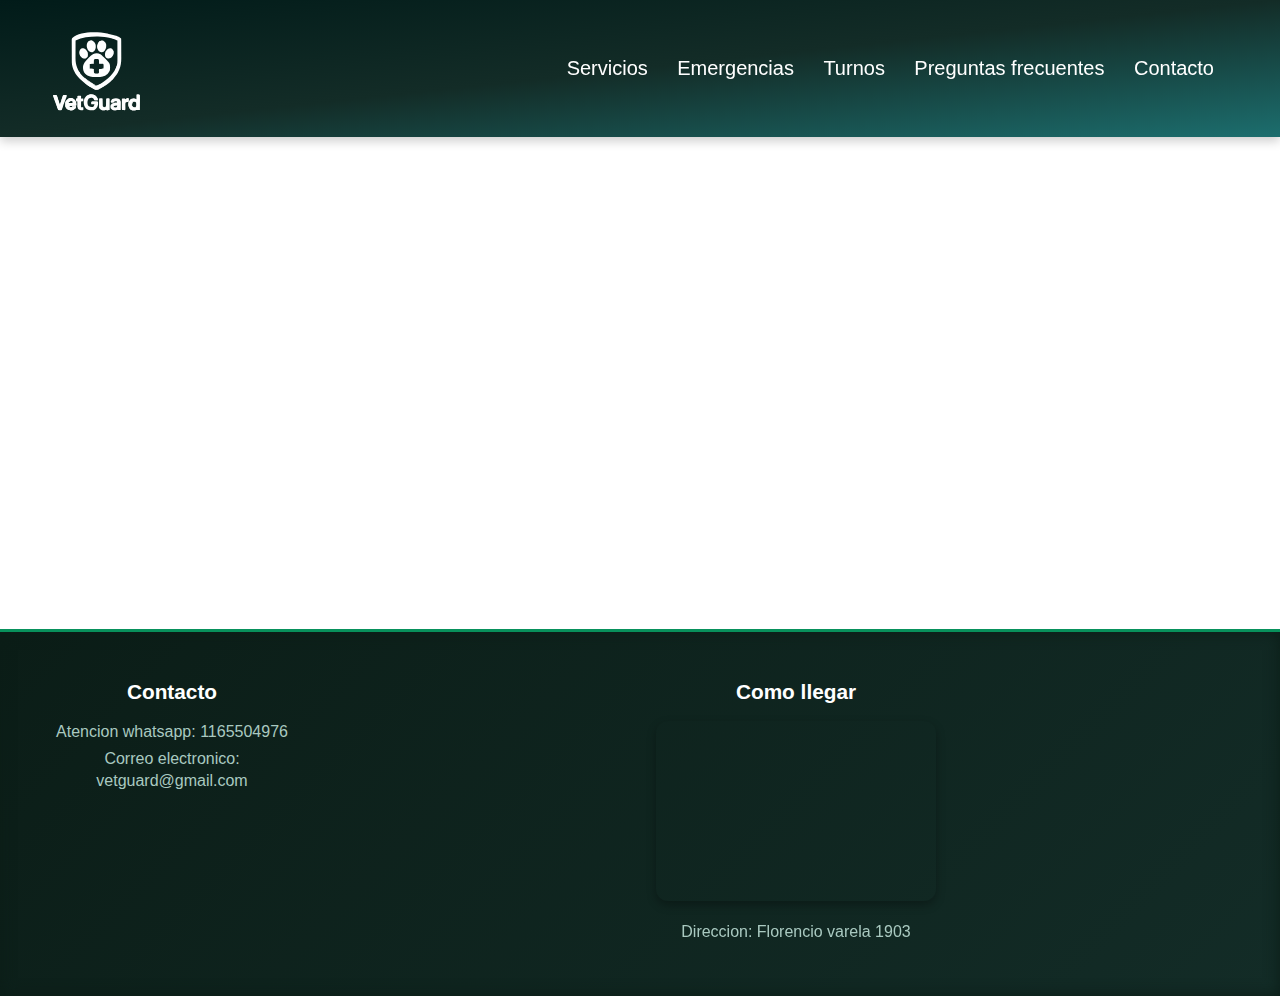
<file: index.html>
<!DOCTYPE html>
<html lang="en">
<head>
    <meta charset="UTF-8">
    <meta name="viewport" content="width=device-width, initial-scale=1.0">
    <title>VetGuard</title>
    <link rel="stylesheet" href="https://www.w3schools.com/w3css/5/w3.css">
    <link rel="stylesheet" href="./css/estilo-principal.css">
    <link rel="stylesheet" href="https://fonts.googleapis.com/css?family=Raleway">
<link rel="stylesheet" href="https://cdnjs.cloudflare.com/ajax/libs/font-awesome/4.7.0/css/font-awesome.min.css">
</head>
<body>
    <div class="contenedor">
    <header class="header">
       <div class="w3-container">
            <img src="./img/Simplification.svg" alt="logo" id="logo">
       </div>
       <div> 
        <nav class="w3-bar">
            <a href="./vistas/servicios.html" class="w3-bar-item w3-mobile">Servicios</a>
            <a href="" class="w3-bar-item w3-mobile">Emergencias</a>
            <a href="" class="w3-bar-item w3-mobile">Turnos</a>
            <a href="" class="w3-bar-item w3-mobile">Preguntas frecuentes</a>
            <a href="" class="w3-bar-item w3-mobile">Contacto</a>
        </nav>
       </div>
    </header>
    <main class="w3-flex" style="align-items: center; justify-content: left;">
        <div style="padding: 3em;">
        <h6>Cuidemos a nuestros compañeritos</h6>
        <h1>¡Urgencias 24 hs!</h1>
        <p>Elegí el horario y visítanos!</p>
        <a href="#" class="w3-btn w3-round-xxlarge w3-text-white" style="background-color: #0b1d17;">Reservar ahora</a>
        </div>
    </main>
    <!-- Servicios Section -->
<div class="w3-container" style="padding:100px 16px" id="about">
  <h3 class="w3-center">Servicios pensados con amor para cada mascota</h3>
  <p class="w3-center w3-large">Cuidamos a tus peluditos como si fueran nuestros</p>
  
  <div class="w3-row-padding w3-center" style="margin-top:64px">
    <div class="w3-quarter">
      <i class="fa fa-clock-o w3-margin-bottom w3-jumbo w3-center"></i>
      <p class="w3-large"> Atención veterinaria general y de emergencia 24/7</p>
    </div>
    <div class="w3-quarter">
      <i class="fa fa-user-md w3-margin-bottom w3-jumbo"></i>
      <p class="w3-large">Vacunación y prevención</p>
    </div>
    <div class="w3-quarter">
      <i class="fa fa-plus-square w3-margin-bottom w3-jumbo"></i>
      <p class="w3-large">Diagnóstico por imagen (RX, ecografía).</p>
    </div>
    <div class="w3-quarter">
      <i class="fa fa-flask w3-margin-bottom w3-jumbo"></i>
      <p class="w3-large">Laboratorio clínico</p>
    </div>
  </div>
</div>
    <footer class="footer w3-text-white">
        <div class="contacto">
            <h4>Contacto</h4>
            <p>Atencion whatsapp: 1165504976</p>
            <p>Correo electronico: vetguard@gmail.com</p>
        </div>
        <div class="redes">
        </div>
        <div class="ubicacion">
            <h4>Como llegar</h4>
           <iframe src="https://www.google.com/maps/embed?pb=!1m18!1m12!1m3!1d3281.364333976803!2d-58.565385488449046!3d-34.670753160929074!2m3!1f0!2f0!3f0!3m2!1i1024!2i768!4f13.1!3m3!1m2!1s0x95bcc62cc3ef7083%3A0x8867107f425fade5!2sUniversidad%20Nacional%20de%20La%20Matanza!5e0!3m2!1ses!2sar!4v1751745772411!5m2!1ses!2sar" width="90%" height="150" style="border:0;" allowfullscreen="" loading="lazy" referrerpolicy="no-referrer-when-downgrade">
           </iframe>
           <p>Direccion: Florencio varela 1903</p>
        </div>
        <div class="redes">

        </div>
    </footer>
    </div>
</body>
</html>
</file>
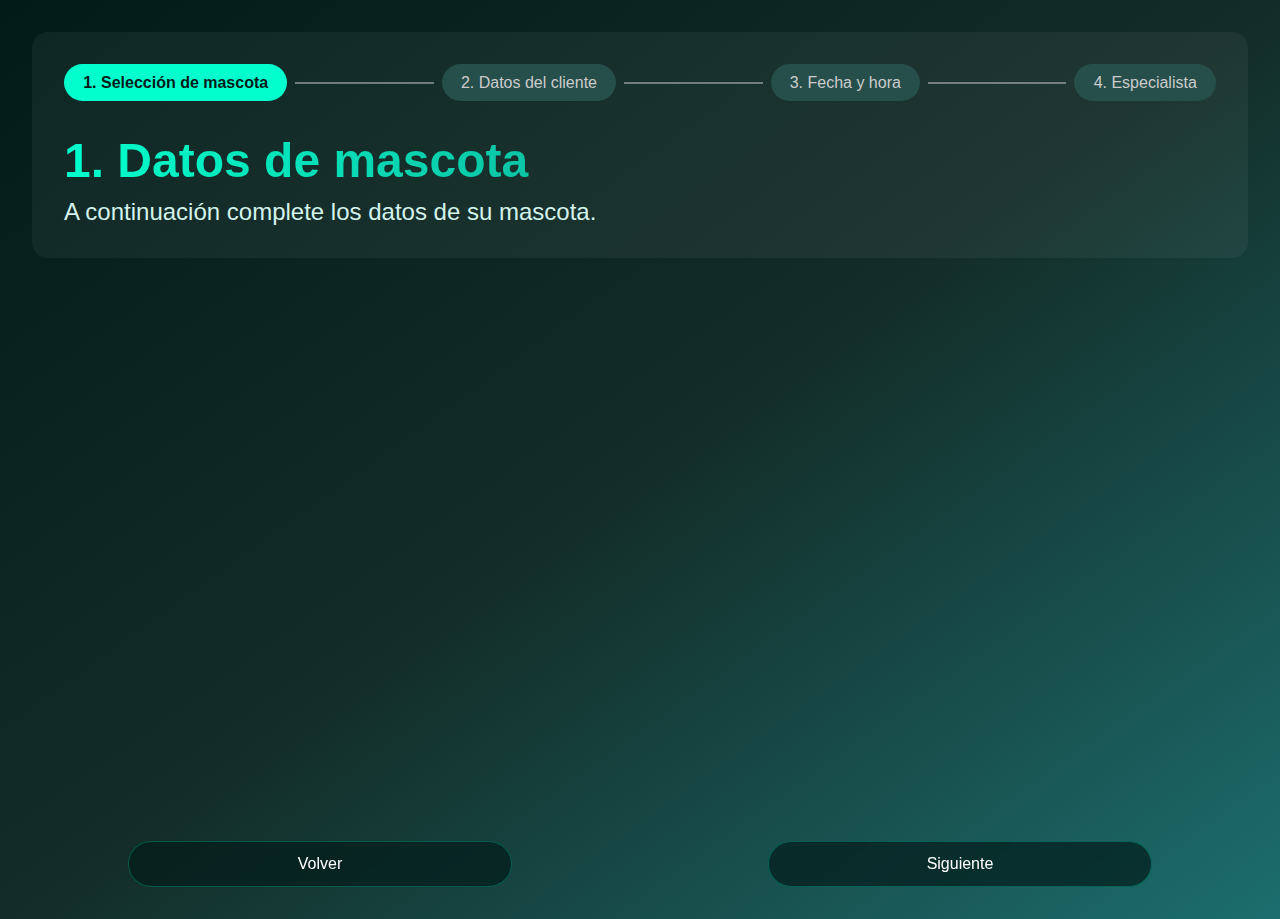
<file: vistas/formulario-paso1.html>
<!DOCTYPE html>
<html lang="en">

<head>
  <meta charset="UTF-8">
  <meta name="viewport" content="width=device-width, initial-scale=1.0">
  <link rel="stylesheet" href="../css/formulario-paso1.css">
  <link rel="stylesheet" href="https://cdnjs.cloudflare.com/ajax/libs/font-awesome/6.5.0/css/all.min.css">
  <link rel="stylesheet" href="https://www.w3schools.com/w3css/5/w3.css">
  <link rel="stylesheet" href="../css/estilo-principal.css">

  <title>Vet-Guard - Datos de mascota</title>
</head>

<body>
  <div class="contenedor">
    <div class="bloque-pasos">
      <div class="barra-pasos">
        <div class="paso-item activo">
          <span>1. Selección de mascota</span>
        </div>
        <div class="linea"></div>
        <div class="paso-item">
          <span>2. Datos del cliente</span>
        </div>
        <div class="linea"></div>
        <div class="paso-item">
          <span>3. Fecha y hora</span>
        </div>
        <div class="linea"></div>
        <div class="paso-item">
          <span>4. Especialista</span>
        </div>
      </div>

      <div class="bloque-titulo">
        <h1>1. Datos de mascota</h1>
        <p>A continuación complete los datos de su mascota.</p>
      </div>
    </div>

    <div class="w3-row-padding w3-center" id="contenedor-mascotas" style="gap:6px;">
      <div class="w3-quarter">
        <div class="w3-card w3-padding w3-hover-shadow w3-round-large opcion-mascota" style="padding: 1em !important;"
          data-mascota="perro">
          <i class="fa fa-dog w3-jumbo"></i>
          <p style="margin-top: 0.5em;">Perro</p>
          <i class="fa fa-check-circle w3-text-green w3-xxlarge icono-check" style="display:none;"></i>
        </div>
      </div>

      <div class="w3-quarter">
        <div class="w3-card w3-padding w3-hover-shadow w3-round-large opcion-mascota" style="padding: 1em !important;"
          data-mascota="gato">
          <i class="fa fa-cat w3-jumbo "></i>
          <p style="margin-top: 0.5em;">Gato</p>
          <i class="fa fa-check-circle w3-text-green w3-xxlarge icono-check" style="display:none;"></i>
        </div>
      </div>

      <div class="w3-quarter">
        <div class="w3-card w3-padding w3-hover-shadow w3-round-large opcion-mascota" style="padding: 1em !important;"
          data-mascota="ave">
          <i class="fa fa-dove w3-jumbo "></i>
          <p style="margin-top: 0.5em;">Ave</p>
          <i class="fa fa-check-circle w3-text-green w3-xxlarge icono-check" style="display:none;"></i>
        </div>
      </div>

      <div class="w3-quarter">
        <div class="w3-card w3-padding w3-hover-shadow w3-round-large opcion-mascota" style="padding: 1em !important;"
          data-mascota="roedor">
          <i class="fa-solid fa-fish w3-jumbo"></i>
          <p style="margin-top: 0.5em;">Peces</p>
          <i class="fa-solid fa-check-circle w3-text-green w3-xxlarge icono-check" style="display:none;"></i>
        </div>
      </div>
    </div>

    <div class="bloque-formulario">
      <div class="w3-row-padding">
        <div class="w3-third input-con-icono">
          <label class="w3-text-white">Nombre de la mascota:</label>
          <div class="input-wrapper">
            <i class="fa fa-paw"></i>
            <input type="text" class="w3-input w3-round-large" placeholder="Ej: Rocky" />
          </div>
        </div>

        <div class="w3-third input-con-icono">
          <label class="w3-text-white">Edad:</label>
          <div class="input-wrapper">
            <i class="fa fa-hourglass-half"></i>
            <input type="number" class="w3-input w3-round-large" placeholder="Ej: 3" />
          </div>
        </div>

        <div class="w3-third input-con-icono">
          <label class="w3-text-white">Sexo:</label>
          <div class="input-wrapper">
            <i class="fa fa-venus-mars"></i>
            <select class="w3-input w3-round-large">
              <option value="" disabled selected>Seleccione</option>
              <option value="macho">Macho</option>
              <option value="hembra">Hembra</option>
            </select>
          </div>
        </div>
      </div>


      <div class="w3-row-padding">
        <div class="w3-col s12 input-con-icono">
          <label class="w3-text-white">Motivo de consulta:</label>
          <div class="input-wrapper">
            <i class="fa fa-notes-medical"></i>
            <textarea class="w3-input w3-round-large" rows="3"
              placeholder="Ej: Vacunación, control, tos persistente..."></textarea>
          </div>
        </div>
      </div>
    </div>



    <div class="w3-flex w3-center" id="botones">
      <a href="../index.html" class="w3-btn w3-round-xxlarge w3-text-white">Volver</a>
      <a href="../vistas/formulario-paso2.html" class="w3-btn w3-round-xxlarge w3-text-white">Siguiente</a>
    </div>
  </div>
  <script>
    const opciones = document.querySelectorAll('.opcion-mascota');

    opciones.forEach(card => {
      card.addEventListener('click', () => {
        // Quitar selección anterior
        opciones.forEach(c => {
          c.classList.remove('w3-border', 'w3-border-green');
          c.querySelector('.icono-check').style.display = 'none';
        });

        // Marcar esta como seleccionada
        card.classList.add('w3-border', 'w3-border-green');
        card.querySelector('.icono-check').style.display = 'inline-block';

        const seleccion = card.getAttribute('data-mascota');
        console.log("Seleccionaste: " + seleccion);
      });
    });
  </script>

</body>

</html>
</file>
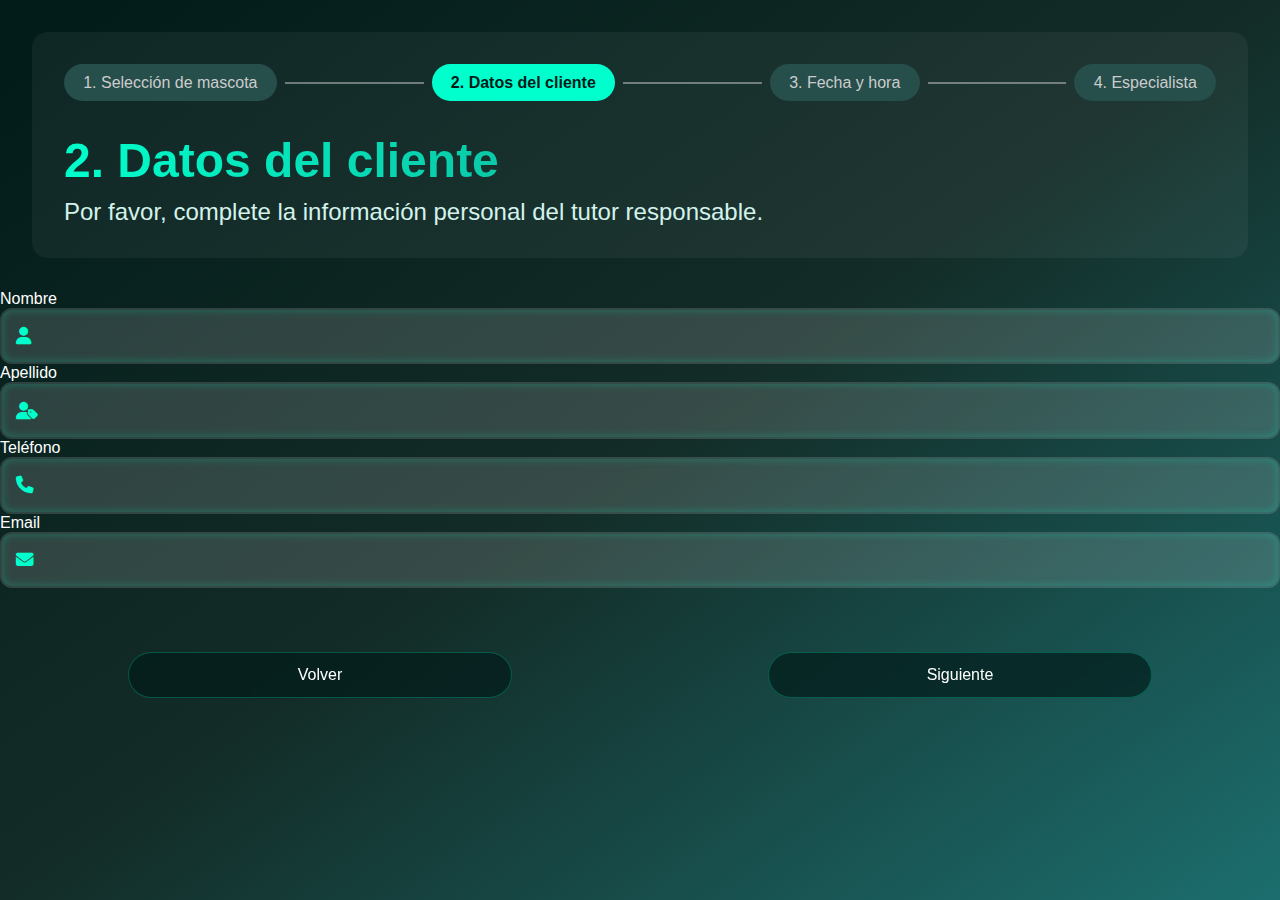
<file: vistas/formulario-paso2.html>
<!DOCTYPE html>
<html lang="en">

<head>
  <meta charset="UTF-8" />
  <meta name="viewport" content="width=device-width, initial-scale=1.0" />
  <link rel="stylesheet" href="../css/formulario-paso2.css" />
  <link rel="stylesheet" href="https://cdnjs.cloudflare.com/ajax/libs/font-awesome/6.5.0/css/all.min.css" />
  <link rel="stylesheet" href="https://www.w3schools.com/w3css/5/w3.css" />
  <link rel="stylesheet" href="../css/estilo-principal.css" />
  <title>Turno - Datos del Cliente</title>
</head>

<body>
  <div class="contenedor">
    <div class="bloque-pasos">
      <div class="barra-pasos">
        <div class="paso-item">
          <span>1. Selección de mascota</span>
        </div>
        <div class="linea"></div>
        <div class="paso-item activo">
          <span>2. Datos del cliente</span>
        </div>
        <div class="linea"></div>
        <div class="paso-item">
          <span>3. Fecha y hora</span>
        </div>
        <div class="linea"></div>
        <div class="paso-item">
          <span>4. Especialista</span>
        </div>
      </div>

      <div class="bloque-titulo">
        <h1>2. Datos del cliente</h1>
        <p>Por favor, complete la información personal del tutor responsable.</p>
      </div>
    </div>

    <form id="form-datos-cliente" class="w3-container w3-padding">
      <div class="input-row">
        <div class="input-col input-con-icono">
          <label>Nombre</label>
          <div class="input-wrapper">
            <i class="fa fa-user"></i>
            <input type="text" name="nombre" required />
          </div>
        </div>
    
        <div class="input-col input-con-icono">
          <label>Apellido</label>
          <div class="input-wrapper">
            <i class="fa fa-user-tag"></i>
            <input type="text" name="apellido" required />
          </div>
        </div>
      </div>
    
      <div class="input-row">
        <div class="input-col input-con-icono">
          <label>Teléfono</label>
          <div class="input-wrapper">
            <i class="fa fa-phone"></i>
            <input type="tel" name="telefono" required />
          </div>
        </div>
    
        <div class="input-col input-con-icono">
          <label>Email</label>
          <div class="input-wrapper">
            <i class="fa fa-envelope"></i>
            <input type="email" name="email" required />
          </div>
        </div>
      </div>
    </form>    

    <div class="w3-flex w3-center" id="botones">
      <a href="../vistas/formulario-paso1.html" class="w3-btn w3-round-xxlarge w3-text-white">Volver</a>
      <a href="../vistas/formulario-paso3.html" class="w3-btn w3-round-xxlarge w3-text-white">Siguiente</a>
    </div>
  </div>
</body>

</html>
</file>
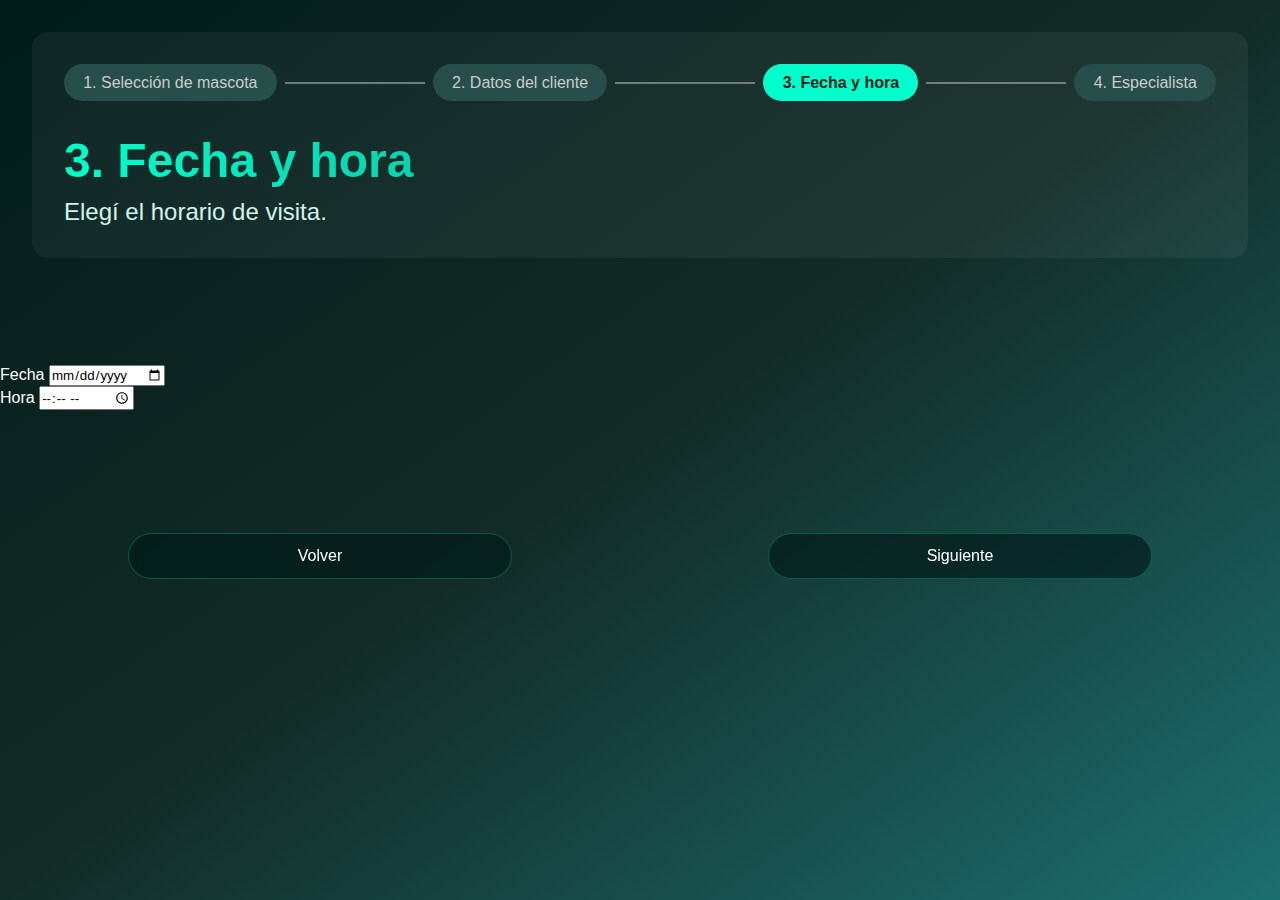
<file: vistas/formulario-paso3.html>
<!DOCTYPE html>
<html lang="en">

<head>
  <meta charset="UTF-8" />
  <meta name="viewport" content="width=device-width, initial-scale=1.0" />
  <link rel="stylesheet" href="../css/formulario-paso3.css" />
  <link rel="stylesheet" href="https://cdnjs.cloudflare.com/ajax/libs/font-awesome/6.5.0/css/all.min.css" />
  <link rel="stylesheet" href="https://www.w3schools.com/w3css/5/w3.css" />
  <link rel="stylesheet" href="../css/estilo-principal.css" />
  <title>Turno - Fecha y Hora</title>
</head>

<body>
  <div class="contenedor">
    <div class="bloque-pasos">
      <div class="barra-pasos">
        <div class="paso-item">
          <span>1. Selección de mascota</span>
        </div>
        <div class="linea"></div>
        <div class="paso-item">
          <span>2. Datos del cliente</span>
        </div>
        <div class="linea"></div>
        <div class="paso-item activo">
          <span>3. Fecha y hora</span>
        </div>
        <div class="linea"></div>
        <div class="paso-item">
          <span>4. Especialista</span>
        </div>
      </div>

      <div class="bloque-titulo">
        <h1>3. Fecha y hora</h1>
        <p>Elegí el horario de visita.</p>
      </div>
    </div>

    <form class="w3-container w3-padding" id="form-fecha-hora">
      <div class="fecha-hora-container" style="margin-top: 1em;">
        <div style="flex:1;">
          <label class="w3-text-white">Fecha</label>
          <input class="w3-input w3-round-large" type="date" name="fecha" required />
        </div>
        <div style="flex:1;">
          <label class="w3-text-white">Hora</label>
          <input class="w3-input w3-round-large" type="time" name="hora" step="1800" required />
        </div>
      </div>
    </form>


    <div class="w3-flex w3-center" id="botones">
      <a href="formulario-paso2.html" class="w3-btn w3-round-xxlarge w3-text-white">Volver</a>
      <a href="formulario-paso4.html" class="w3-btn w3-round-xxlarge w3-text-white">Siguiente</a>
    </div>
  </div>
</body>

</html>
</file>
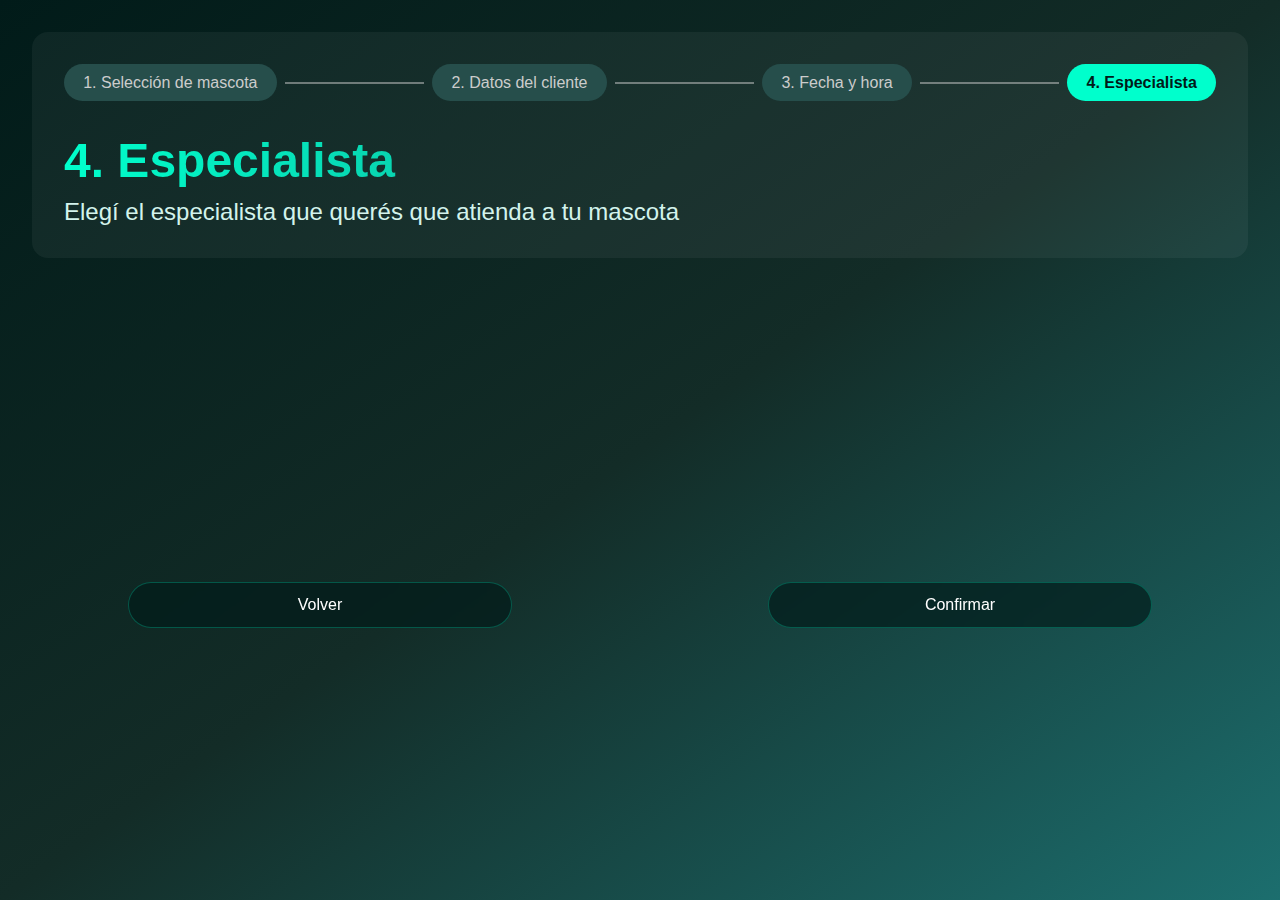
<file: vistas/formulario-paso4.html>
<!DOCTYPE html>
<html lang="en">

<head>
  <meta charset="UTF-8" />
  <meta name="viewport" content="width=device-width, initial-scale=1.0" />
  <link rel="stylesheet" href="../css/formulario-paso4.css" />
  <link rel="stylesheet" href="https://cdnjs.cloudflare.com/ajax/libs/font-awesome/6.5.0/css/all.min.css" />
  <link rel="stylesheet" href="https://www.w3schools.com/w3css/5/w3.css" />
  <link rel="stylesheet" href="../css/estilo-principal.css" />
  <title>Turno - Especialista</title>
</head>

<body>
  <div class="contenedor">
    <div class="bloque-pasos">
      <div class="barra-pasos">
        <div class="paso-item">
          <span>1. Selección de mascota</span>
        </div>
        <div class="linea"></div>
        <div class="paso-item">
          <span>2. Datos del cliente</span>
        </div>
        <div class="linea"></div>
        <div class="paso-item">
          <span>3. Fecha y hora</span>
        </div>
        <div class="linea"></div>
        <div class="paso-item activo">
          <span>4. Especialista</span>
        </div>
      </div>

      <div class="bloque-titulo">
        <h1>4. Especialista</h1>
        <p>Elegí el especialista que querés que atienda a tu mascota</p>
      </div>
    </div>

    <div class="w3-row-padding w3-center" style="gap: 6px;" id="contenedor-especialistas">
      <div class="w3-third">
        <div class="w3-card w3-padding w3-hover-shadow w3-round-large opcion-especialista"
          data-especialista="dr_fernandez">
          <i class="fa-solid fa-user-doctor w3-jumbo"></i>
          <p>Dr. Fernández</p>
          <i class="fa fa-check-circle w3-text-green w3-xxlarge icono-check" style="display: none;"></i>
        </div>
      </div>

      <div class="w3-third">
        <div class="w3-card w3-padding w3-hover-shadow w3-round-large opcion-especialista"
          data-especialista="dra_gomez">
          <i class="fa-solid fa-user-doctor w3-jumbo"></i>
          <p>Dra. Gómez</p>
          <i class="fa fa-check-circle w3-text-green w3-xxlarge icono-check" style="display: none;"></i>
        </div>
      </div>

      <div class="w3-third">
        <div class="w3-card w3-padding w3-hover-shadow w3-round-large opcion-especialista" data-especialista="dr_perez">
          <i class="fa-solid fa-user-doctor w3-jumbo"></i>
          <p>Dr. Pérez</p>
          <i class="fa fa-check-circle w3-text-green w3-xxlarge icono-check" style="display: none;"></i>
        </div>
      </div>
    </div>

    <div class="w3-flex w3-center" id="botones">
      <a href="formulario-paso3.html" class="w3-btn w3-round-xxlarge w3-text-white">Volver</a>
      <a href="../vistas/confirmacion-turno.html" class="w3-btn w3-round-xxlarge w3-text-white">Confirmar</a>
    </div>
  </div>

  <script>
    const especialistas = document.querySelectorAll('.opcion-especialista');

    especialistas.forEach(card => {
      card.addEventListener('click', () => {
        especialistas.forEach(c => {
          c.classList.remove('w3-border', 'w3-border-green');
          c.querySelector('.icono-check').style.display = 'none';
        });

        card.classList.add('w3-border', 'w3-border-green');
        card.querySelector('.icono-check').style.display = 'inline-block';

        const seleccion = card.getAttribute('data-especialista');
        console.log("Seleccionaste especialista: " + seleccion);
      });
    });
  </script>
</body>

</html>
</file>
<file: css/estilo-principal.css>
* {
    margin: 0;
    padding: 0;
    box-sizing: border-box;
    font-family: "TikTok Sans", sans-serif;
}

html {
    font-size: 100%;
}

img {
    display: block;
    max-width: 100%;
}

.contenedor {
    display: flex;
    flex-direction: column;
    color: #ffffff;
}

.w3-servicios {
    text-align: left !important;
}

.w3-container2 {
    background: linear-gradient(to bottom right, #011b19, #132c27, #1c6e6e);
}

.w3-bar {
    margin: 0 10px;
    padding: 0.5em 1em;
}

nav a {
    text-decoration: none;
    color: #ffffff;
}

nav a:hover {
    color: #ffffff;
    background-color: #215B4A;
    border-radius: 50px;
    text-shadow: 0 0 5px #3cfcb1;
    transition: all 0.3s ease-in-out;
    transform: scale(1.07);
}

.header {
    display: flex;
    justify-content: space-between;
    align-items: center;
    padding: 1em 2.5em;
    box-shadow: 0 4px 10px rgba(0, 0, 0, 0.2);
    background: linear-gradient(to bottom right, #011b19, #132c27, #1c6e6e);
    position: fixed;
    width: 100%;
    z-index: 1;
    top: 0;
}

#logo {
    width: 7em;
    height: auto;
}

.w3-bar a {
    margin-left: 1.25em;
    font-size: 1.25em;
}

.main-hero {
    background: url("../img/FONDO_VETGUARD.svg");
    display: flex;
    align-items: center;
    padding: 5em 4em;
    background-size: cover;
    background-position: 10em -11em;
    min-height: 85vh;
    color: white;
    margin-top: 8.5em;
}

.main-left {
    display: flex;
    flex-direction: column;
    align-items: flex-start;
    margin-left: 5em;
}

.main-left h1 {

    font-size: clamp(2rem, 8vw, 4.5rem);
    font-weight: 800;
    text-shadow: 1px 1px 8px #0b1d17;

}

.main-left p {
    font-size: 1.5rem;
    margin-bottom: 1em;
    color: #e0f7f1;
}

.main-left a {
    background-color: #0b1d17;
    padding: 1em 2.5em;
    font-size: 1.2rem;
    font-weight: 600;
    text-decoration: none;
    border-radius: 2em;
    box-shadow: 0 4px 10px #0b1d1799;
    transition: all 0.3s ease-in-out;
    margin-left: 5em;
}

.main-left a:hover {
    background-color: #215B4A;
    transform: scale(1.05);
}

.quienes-somos,
.equipo,
.testimonios,
.contenedor-tarjetas-emergencia {
    background-color: #f5f5f5;
}

.testimonio-comentario,
.tarjeta-emergencia {
    background-color: #ffffff;
    box-shadow: -10px -10px 25px rgb(255 255 255 / 70%), 10px 10px 25px rgb(136 160 183 / 40%);
}

.testimonio-comentario {
    border-radius: 16px;
}

footer {
    display: flex;
    padding: 1em;
    justify-content: space-around;
    background-color: #0b1d17;
}

.intro {
    padding: 2em;
    text-align: center;
    color: #000000;
}

.intro h1 {
    font-size: 2.5rem;
    margin-bottom: 0.5em;
}

.intro p {
    font-size: 1.25rem;
    margin: 0.5em 0;
}

.preguntas-frecuentes {
    margin-top: 8.5em;
    background: #f5f5f5
}

.preguntas-frecuentes h3 {
    padding: 0 1em;
    color: #000000;
}

.pregunta {
    margin: 20px;
    padding: 10px;
    background: #132c27;
    gap: 10px;
}

.titulo-pregunta {
    font-size: 1.5rem;
}

.respuesta-pregunta p,
.respuesta-pregunta ul {
    font-size: 1rem;
}

.respuesta-pregunta p {
    margin: 0.5em 0;
}

.respuesta-pregunta li {
    margin: 0 1.25em;
}

.nota {
    color: #808080;
}

.pregunta {
    cursor: pointer;
}

.imagen-con-sombra {
    border-bottom: 5em;
    display: block;
    margin: auto;
    border-radius: 1.5em;
}

#mySidebar {
    background-color: #011b19;
    color: #ffffff;
}

.redes a {
    color: #ffffff;
    text-decoration: none;
}

.redes a:hover {
    color: #3cfcb1;
}

.iconos-redes {
    display: flex;
    gap: 10px;
}

#food {
    display: flex;
    align-items: center;
    justify-content: center;
    gap: 1.5em;
}

.card-servicio {
    background-color: #fff;
    border-radius: 12px;
    box-shadow: 0 4px 10px rgba(0, 0, 0, 0.1);
    padding: 1.5em;
    margin: 1em 0;
    display: flex;
    flex-direction: column;
    justify-content: space-between;
    height: 100%;

}

.card-servicio:hover {
    box-shadow: 0 6px 16px rgba(0, 0, 0, 0.15);
}

.card-servicio img {
    border-radius: 10px;
    max-width: 100%;
    height: auto;
    margin-bottom: 1em;
}

.card-servicio h4 {
    color: #000000;
    margin-top: 0.5em;
    margin-bottom: 0.5em;
    font-weight: 700;
    text-align: center;
}

.card-servicio p {
    color: #333333;
    font-size: 0.95em;
    text-align: left;
    line-height: 1.5em;
}

#testimonios{
    background: linear-gradient(to bottom right, #011b19, #132c27, #1c6e6e);
}

#testimonios h2, #testimonios h3{
    color: white;
}

#testimonios .w3-card {
  border-radius: 12px;
}

footer.footer {
  background: linear-gradient(135deg, #0b1d17, #132c27);
  padding: 3em 2em;
  display: flex;
  justify-content: space-around;
  flex-wrap: wrap;
  gap: 2em;
  color: #d3dcdc;
  font-size: 1rem;
  box-shadow: inset 0 0 15px #0b1d17;
  border-top: 3px solid #08915c;
}

footer.footer > div {
  flex: 1 1 250px;
  min-width: 250px;
}

footer.footer h4 {
  font-size: 1.3rem;
  margin-bottom: 0.8em;
  font-weight: 700;
  color: #ffffff;
}

.contacto{
    text-align: center;
}

.como-llegar{
    text-align: center;
}

.redes{
    text-align: center;
}

.ubicacion{
    text-align: center;
}

footer.footer p {
  margin-bottom: 0.3em;
  line-height: 1.4;
  color: #a9c9c0;
}

footer.footer .redes a {
  font-size: 1.8rem;
  margin-right: 0.5em;
  transition: color 0.3s ease;
}

footer.footer .redes a:hover {
  color: #6fffe9;
  transform: scale(1.2);
}

footer.footer .ubicacion iframe {
  border-radius: 12px;
  box-shadow: 0 4px 10px rgba(0,0,0,0.3);
  width: 100% !important;
  height: 180px !important;
  margin-bottom: 1em;
}

/* RESPONSIVE */
@media screen and (max-width:750px) {
    html {
        font-size: 80%;
        /* Reduce tamaño base */
    }

    .main-hero{
            background: url("../img/Fondo3.png");
    }

    #logo {
        width: 7em;
    }

    #barra {
        display: none;
    }

    h1,
    h2,
    h3,
    h4,
    h5 {
        font-size: 2em;
    }

    .main-left {
        margin-left: 0;
    }

    .main-left a {
        margin-left: 0;
    }

    .main-left h1 {
        font-size: 2.5rem;
    }


    .main-hero {
        background-position: center;
    }

    #contenedor-servicios img {
        width: 60%;
    }

    .footer {
    padding-top: 1em;
    padding-bottom: 1em;
    margin-top: 1em; 
    margin-bottom: 1em;
    gap: 10px; 
  }

    #food {
        flex-direction: column;
    }

    .w3-quarter {
        margin-bottom: 50px;
    }

    @media (min-width: 768px) {
        .w3-quarter {
            margin: unset;
        }
    }

    .iconos-redes {
        display: flex;
        gap: 25px;
        align-items: center;
        justify-content: center;
    }

    .w3-xlarge.w3-margin-top.iconos-redes {
        display: flex;
        gap: 25px;
    }
}

@media screen and (max-width: 992px) and (min-width:750px) {
    .main-hero {
        padding: 3em 5em;
        background-position: center center;
        background-repeat: no-repeat;
    }

    body {
        font-size: 85%;
    }

    #logo {
        width: 7em;
    }

    h1,
    h2,
    h3,
    h4,
    h5 {
        font-size: 1.6rem;

    }

    #contenedor-servicios .w3-quarter {
        width: 50% !important;
        /* dos por fila */
        float: left;
        box-sizing: border-box;
        padding: 1em;
    }

    #contenedor-servicios img {
        width: 70%;

    }

    .w3-row-padding {
        display: flex;
        flex-wrap: nowrap;
        align-items: stretch;
    }

    #food {
        gap: 0;
    }

    #barra {
        display: none;
    }
}

@media screen and (max-width: 1200px) and (min-width:992px) {
    .main-hero {
        padding: 4em 5em;
        margin-top: 6em;
        background-position: center center;
    }

    .w3-row-padding {
        display: flex;
        flex-wrap: wrap;
        gap: 2em;
    }

    #contenedor-servicios .w3-quarter {
        margin-bottom: 2em;
        padding: 0 1em;
        /* separación horizontal entre columnas */
        box-sizing: border-box;
    }

    #contenedor-servicios img {
        width: 60%;
    }

    #food {
        gap: 0;
    }
}

.subtitulo-servicios {
    font-size: 22px;
    margin: 50px 0 0 50px;
}

.main {
    position: relative;
    padding: 50px 0;
    margin: 80px 0 0 0;
    background-color: #f5f5f5;
}

.main__container {
    max-width: 1200px;
    width: 90%;
    margin: 0 auto;
}

.main__img {
    width: 100%;
    height: auto;
    max-width: 100%;
    border-radius: 10px;
    display: block;
    margin: 0 auto;
}

.main__title {
    text-align: center;
    font-size: 2.5rem;
    padding: 0.7em;
}

.main__grid {
    display: grid;
    gap: 25px;
    grid-template-columns: repeat(auto-fit, minmax(280px, 1fr));
    justify-content: center;
}

.main__card {
    max-width: 400px;
    margin: 0 auto;
    padding: 25px;
    background-color: #ffffff;
    border-radius: 16px;
    box-shadow: -10px -10px 25px rgb(255 255 255 / 70%), 10px 10px 25px rgb(136 160 183 / 40%);
}

.main__card--title {
    text-align: center;
}

.imagen-doctor {
    margin: 0 auto;
}

.emergencia-banner {
    background-color: #132c27;
    color: #ffffff;
}

.emergencia-icon {
    font-size: 64px;
}

.emergencia-banner {
    margin-top: 6.5em;
}

.emergencia-pasos {
    background-color: #f5f5f5 !important;
}
</file>
<file: css/formulario-paso1.css>
* {
  font-family: "TikTok Sans", sans-serif;
}

body,
html {
  margin: 0;
  padding: 0;
  box-sizing: border-box;
  overflow-x: hidden;
  background: linear-gradient(to bottom right, #011b19, #132c27, #1c6e6e);
}

html {
  box-sizing: border-box;
}

*,
*::before,
*::after {
  box-sizing: inherit;
}

.contenedor {
  display: flex;
  width: 100%;
  min-height: 100vh;
  flex-direction: column;
  color: white;
  gap: 2.5em;
  padding-bottom: 2em;
}

.bloque-pasos {
  display: flex;
  flex-direction: column;
  gap: 1em;
  padding: 2em;
  background-color: rgba(255, 255, 255, 0.05);
  border-radius: 1em;
  margin-top: 2em;
  margin-right: 2em;
  margin-left: 2em;
  margin-bottom: 1em;
}

.barra-pasos {
  display: flex;
  align-items: center;
  justify-content: space-between;
  gap: 0.5em;
  margin-bottom: 1em;
  flex-wrap: nowrap;
}

.paso-item {
  background-color: #264e4b;
  color: #ccc;
  padding: 0.6em 1.2em;
  border-radius: 2em;
  font-size: 1rem;
  white-space: nowrap;
  flex-shrink: 0;
  text-align: center;
}

.paso-item.activo {
  background-color: #00ffcc;
  color: #011b19;
  font-weight: bold;
}

.linea {
  height: 2px;
  background-color: #ccc;
  flex-grow: 1;
  opacity: 0.5;
}

.bloque-titulo h1 {
  font-size: 3rem;
  margin-bottom: 0.2em;
  font-weight: 600;
  background: linear-gradient(to right, #00ffcc, #1c6e6e);
  -webkit-background-clip: text;
  -webkit-text-fill-color: transparent;
}

.bloque-titulo p {
  font-size: 1.5rem;
  color: #d3f3ec;
}

#contenedor-mascotas {
  display: flex;
  flex-wrap: nowrap;
  margin-left: 0.6em;
  margin-right: 1em;
  gap: 6px;
}

.w3-card {
  background-color: #1c6e6e;
  cursor: pointer;
  border-radius: 1.5em;
  margin: 0;
  box-shadow: 0 5px 15px rgba(0, 0, 0, 0.2);
}

.opcion-mascota {
  position: relative;
  transition: transform 0.4s ease, box-shadow 0.4s ease;
  opacity: 0;
  transform: translateY(20px);
  animation: fadeInUp 0.5s ease forwards;
}


.opcion-mascota:hover {
  transform: scale(1.03);
  box-shadow: 0 0 20px #00ffcc50;
}

.opcion-mascota:hover i.fa,
.opcion-mascota:hover i.fa-solid {
  transform: scale(1.2);
}

.opcion-mascota.w3-border {
  box-shadow: 0 0 15px #00ffcc;
}

.icono-check {
  position: absolute;
  top: 10px;
  right: 10px;
  color: #00ffcc;
  font-size: 1.5em;
  opacity: 0;
  transform: scale(0.8);
  transition: opacity 0.3s ease, transform 0.3s ease;
}

.w3-border .icono-check {
  opacity: 1;
  transform: scale(1);
}

#botones {
  display: flex;
  align-items: center;
  justify-content: space-around;
  flex-wrap: wrap;
  padding-top: 1em;
}

#botones a {
  width: 30%;
  background: rgba(1, 27, 25, 0.7);
  backdrop-filter: blur(5px);
  border: 1px solid #00ffcc40;
  transition: 0.3s;
  text-align: center;
  padding: 0.8em 1.5em;
  border-radius: 2em;
  color: white;
  text-decoration: none;
}

#botones a:hover {
  background: #00ffcc;
  color: #011b19 !important;
  box-shadow: 0 0 10px #00ffcc80;
}

.bloque-formulario {
  margin-top: 0;
  margin-left: 2em;
  margin-right: 2em;
  display: flex;
  flex-direction: column;
  gap: 1.5em;
  background-color: rgba(255, 255, 255, 0.03);
  padding: 1.5em;
  border-radius: 1em;
  opacity: 0;
  transform: translateY(20px);
  animation: fadeInUp 0.6s ease forwards;
}

input[type="text"],
input[type="number"],
select,
textarea {
  width: 100%;
  padding: 0.7em;
  border: 1px solid #00ffcc60;
  border-radius: 0.8em;
  background-color: rgba(255, 255, 255, 0.12) !important;
  color: #ffffff;
  font-size: 1em;
  outline: none;
  transition: border-color 0.3s ease, background-color 0.3s ease;
}

input[type="number"]::-webkit-outer-spin-button,
input[type="number"]::-webkit-inner-spin-button {
  -webkit-appearance: none;
  margin: 0;
}

input:focus,
select:focus,
textarea:focus {
  border-color: #00ffcc;
  background-color: rgba(255, 255, 255, 0.18) !important;
}

label {
  display: block;
  margin-bottom: 0.3em;
  font-weight: 500;
  color: #d3f3ec;
}

::placeholder {
  color: #cccccc;
  opacity: 1;
  font-style: italic;
}

.input-con-icono .input-wrapper {
  position: relative;
  display: flex;
  align-items: center;
}

.input-con-icono .input-wrapper i {
  position: absolute;
  left: 10px;
  color: #00ffcc;
  font-size: 1.2em;
}

.input-con-icono input,
.input-con-icono select,
.input-con-icono textarea {
  height: 3em;
  padding-left: 2.5em !important;
  background-color: rgba(255, 255, 255, 0.05);
  border: 1px solid #00ffcc60;
  color: #fff;
  width: 100%;
  font-size: 1em;
}

.input-con-icono input:focus,
.input-con-icono select:focus,
.input-con-icono textarea:focus {
  border-color: #00ffcc;
  background-color: rgba(255, 255, 255, 0.08);
}

select,
select option {
  background-color: rgb(8, 57, 64);
  color: #fff;
}

/* ANIMACIÓN NECESARIA */
@keyframes fadeInUp {
  0% {
    opacity: 0;
    transform: translateY(20px);
  }

  100% {
    opacity: 1;
    transform: translateY(0);
  }
}

/* === MEDIA QUERIES RESPONSIVAS === */

/* DESKTOP: 4 pasos en fila, tarjetas en fila */
@media (min-width: 992px) {
  .barra-pasos {
    flex-wrap: nowrap;
    justify-content: space-between;
  }

  .linea {
    display: block;
  }

  .paso-item {
    width: auto;
    flex: none;
  }

  #contenedor-mascotas {
    flex-wrap: nowrap;
  }

  #contenedor-mascotas>div {
    width: 24%;
  }
}

/* TABLET: 2 pasos por fila, tarjetas en 2 columnas */
@media (max-width: 991px) and (min-width: 600px) {
  .barra-pasos {
    flex-wrap: wrap;
    justify-content: center;
    gap: 1em;
  }

  .linea {
    display: none;
  }

  .paso-item {
    flex: 1 1 45%;
    text-align: center;
  }

  #contenedor-mascotas {
    flex-wrap: wrap;
    justify-content: center;
  }

  #contenedor-mascotas>div {
    width: 45%;
    margin-bottom: 1em;
  }
}

/* MOBILE: 1 paso por fila, tarjetas apiladas */
@media (max-width: 599px) {
  .barra-pasos {
    flex-direction: column;
    align-items: center;
  }

  .linea {
    display: none;
  }

  .paso-item {
    width: 100%;
    text-align: center;
  }

  #contenedor-mascotas {
    flex-wrap: wrap;
    justify-content: center;
  }

  #contenedor-mascotas>div {
    width: 100%;
    margin-bottom: 1em;
  }

  .bloque-pasos,
  .bloque-formulario {
    margin-left: 1em;
    margin-right: 1em;
    padding: 1em;
  }

  .w3-third {
    width: 100%;
    margin-bottom: 1em;
  }

  #botones a {
    width: 100%;
    margin-bottom: 1em;
  }

  .bloque-titulo h1 {
    font-size: 2rem;
  }

  .bloque-titulo p {
    font-size: 1.1rem;
  }
}
</file>
<file: css/formulario-paso2.css>
*{
    font-family: "TikTok Sans", sans-serif;
}

body, html {
  margin: 0;
  padding: 0;
  box-sizing: border-box;
  overflow-x: hidden;
  background: linear-gradient(to bottom right, #011b19, #132c27, #1c6e6e);
  color: white;
}

.contenedor {
  display: flex;
  width: 100%;
  min-height: 100vh;
  flex-direction: column;

}

.bloque-pasos {
  display: flex;
  flex-direction: column;
  gap: 1em;
  padding: 2em;
  background-color: rgba(255, 255, 255, 0.05);
  border-radius: 1em;
  margin: 2em;
}

.barra-pasos {
  display: flex;
  align-items: center;
  justify-content: space-between;
  gap: 0.5em;
  margin-bottom: 1em;
  flex-wrap: nowrap;
}

.paso-item {
  background-color: #264e4b;
  color: #ccc;
  padding: 0.6em 1.2em;
  border-radius: 2em;
  font-size: 1rem;
  white-space: nowrap;
  flex-shrink: 0;
  text-align: center;
}

.paso-item.activo {
  background-color: #00ffcc;
  color: #011b19;
  font-weight: bold;
}

.linea {
  height: 2px;
  background-color: #ccc;
  flex-grow: 1;
  opacity: 0.5;
}

.bloque-titulo h1 {
  font-size: 3rem;
  margin-bottom: 0.2em;
  font-weight: 600;
  background: linear-gradient(to right, #00ffcc, #1c6e6e);
  -webkit-background-clip: text;
  -webkit-text-fill-color: transparent;
}

.bloque-titulo p {
  font-size: 1.5rem;
  color: #d3f3ec;
}

.input-con-icono .input-wrapper {
  position: relative;
}

.input-con-icono .input-wrapper i {
  position: absolute;
  top: 50%;
  left: 0.9em;
  transform: translateY(-50%);
  color: #00ffcc;
  font-size: 1.1rem;
  pointer-events: none;
}

.input-con-icono .input-wrapper input {
  width: 100%;
  padding: 0.9em 1em 0.9em 2.5em;
  border-radius: 12px;
  border: 2px solid transparent;
  background-color: rgba(255 255 255 / 0.15);
  color: #e0f2f1;
  font-size: 1.1rem;
  outline: none;
  box-shadow: inset 0 0 8px rgb(0 255 204 / 0.25);
  transition: border-color 0.3s, box-shadow 0.3s;
}

.input-con-icono .input-wrapper input:focus {
  box-shadow: 0 0 4px rgba(0, 255, 204, 0.2);
  border-color: #00bfa6;
}

#botones {
  display: flex;
  align-items: center;
  justify-content: space-around;
  flex-wrap: wrap;
  padding-top: 4em;
}

#botones a {
  width: 30%;
  background: rgba(1, 27, 25, 0.7);
  backdrop-filter: blur(5px);
  border: 1px solid #00ffcc40;
  transition: 0.3s;
  text-align: center;
  padding: 0.8em 1.5em;
  border-radius: 2em;
  color: white;
  text-decoration: none;
}

#botones a:hover {
  background: #00ffcc;
  color: #011b19 !important;
  box-shadow: 0 0 10px #00ffcc80;
}

/* RESPONSIVE */
@media screen and (max-width: 500px) {
  body {
    font-size: 80%;
  }

  #botones {
    padding: 1em;
    flex-direction: column;
    gap: 1em;
  }

  #botones a {
    width: 80%;
  }
}
</file>
<file: css/formulario-paso3.css>
body, html {
  margin: 0;
  padding: 0;
  box-sizing: border-box;
  overflow-x: hidden;
  background: linear-gradient(to bottom right, #011b19, #132c27, #1c6e6e);
  color: white;
}

.contenedor {
  display: flex;
  flex-direction: column;
  width: 100%;
  min-height: 100vh;
  gap: 3.70em;
}

/* Bloque de pasos */
.bloque-pasos {
  display: flex;
  flex-direction: column;
  gap: 1em;
  padding: 2em;
  background-color: rgba(255, 255, 255, 0.05);
  border-radius: 1em;
  margin: 2em;
}

.barra-pasos {
  display: flex;
  align-items: center;
  justify-content: space-between;
  gap: 0.5em;
  margin-bottom: 1em;
  flex-wrap: nowrap;
}

.paso-item {
  background-color: #264e4b;
  color: #ccc;
  padding: 0.6em 1.2em;
  border-radius: 2em;
  font-size: 1rem;
  white-space: nowrap;
  flex-shrink: 0;
  text-align: center;
}

.paso-item.activo {
  background-color: #00ffcc;
  color: #011b19;
  font-weight: bold;
}

.linea {
  height: 2px;
  background-color: #ccc;
  flex-grow: 1;
  opacity: 0.5;
}

/* Título */
.bloque-titulo h1 {
  font-size: 3rem;
  margin-bottom: 0.2em;
  background: linear-gradient(to right, #00ffcc, #1c6e6e);
  -webkit-background-clip: text;
  -webkit-text-fill-color: transparent;
}

.bloque-titulo p {
  font-size: 1.5rem;
  color: #d3f3ec;
}

/* Botones */
#botones {
  display: flex;
  align-items: center;
  justify-content: space-around;
  flex-wrap: wrap;
  padding-top: 4em;
}

#botones a {
  width: 30%;
  background: rgba(1, 27, 25, 0.7);
  backdrop-filter: blur(5px);
  border: 1px solid #00ffcc40;
  color: white;
  text-align: center;
  padding: 0.8em 0;
  border-radius: 2em;
  text-decoration: none;
  transition: 0.3s;
}

#botones a:hover {
  background: #00ffcc;
  color: #011b19 !important;
  box-shadow: 0 0 10px #00ffcc80;
}

/* Responsive */
@media screen and (max-width: 500px) {
  body {
    font-size: 80%;
  }

  #botones {
    padding: 1em;
    flex-direction: column;
    gap: 1em;
  }

  #botones a {
    width: 80%;
  }
}

@media screen and (min-width: 500px) and (max-width: 680px) {
  #botones {
    padding: 1em;
    gap: 1em;
  }
}
</file>
<file: css/formulario-paso4.css>
/* Reset y base */
body, html {
  margin: 0;
  padding: 0;
  box-sizing: border-box;
  overflow-x: hidden;
  background: linear-gradient(to bottom right, #011b19, #132c27, #1c6e6e);
  color: white;
  font-family: 'Segoe UI', sans-serif;
}

.contenedor {
  display: flex;
  width: 100%;
  min-height: 100vh;
  flex-direction: column;
  gap: 3em;
}

/* Bloque de pasos */
.bloque-pasos {
  display: flex;
  flex-direction: column;
  gap: 1em;
  padding: 2em;
  background-color: rgba(255, 255, 255, 0.05);
  border-radius: 1em;
  margin: 2em;
}

.barra-pasos {
  display: flex;
  align-items: center;
  justify-content: space-between;
  gap: 0.5em;
  margin-bottom: 1em;
  flex-wrap: nowrap;
}

.paso-item {
  background-color: #264e4b;
  color: #ccc;
  padding: 0.6em 1.2em;
  border-radius: 2em;
  font-size: 1rem;
  white-space: nowrap;
  flex-shrink: 0;
  text-align: center;
}

.paso-item.activo {
  background-color: #00ffcc;
  color: #011b19;
  font-weight: bold;
}

.linea {
  height: 2px;
  background-color: #ccc;
  flex-grow: 1;
  opacity: 0.5;
}

/* Título */
.bloque-titulo {
  text-align: left;
}

.bloque-titulo h1 {

  font-size: 3rem;
  margin-bottom: 0.2em;
  background: linear-gradient(to right, #00ffcc, #1c6e6e);
  -webkit-background-clip: text;
  -webkit-text-fill-color: transparent;
}

.bloque-titulo p {
  font-size: 1.5rem;
  color: #d3f3ec;
  margin: 0;
}

#contenedor-especialistas {
  display: flex;
  flex-wrap: nowrap;
  margin-left: 1em;
  margin-right: 1em;
  gap: 6px;
}

.w3-card {
  background-color: #1c6e6e;
  cursor: pointer;
  border-radius: 1.5em;
  box-shadow: 0 5px 15px rgba(0, 0, 0, 0.2);
}

.opcion-especialista {
  background-color: #1c6e6e;
  cursor: pointer;
  border-radius: 1.5em;
  box-shadow: 0 5px 15px rgba(0, 0, 0, 0.2);
  display: flex;
  flex-direction: column;
  align-items: center;
  justify-content: center;
  gap: 1em;
  min-width: 380px;
  height: 132.5px;
  padding: 0 1.5em;
  position: relative;
  transition: transform 0.4s ease, box-shadow 0.4s ease;
  opacity: 0;
  transform: translateY(20px);
  animation: fadeInUp 0.5s ease forwards;
  color: white;
}

.opcion-especialista:hover {
  transform: scale(1.03);
  box-shadow: 0 0 20px #00ffcc50;
}

.opcion-especialista:hover i.fa,
.opcion-especialista:hover i.fa-solid {
  transform: scale(1.2);
}


.opcion-especialista i.fa-user-doctor {
  color: white !important;
  font-size: 2.5rem;
  transition: transform 0.4s ease;
}

.opcion-especialista p {
  margin: 0.5em 0 0;
  font-size: 1.2rem;
  font-weight: 500;
  text-align: center;
}

/* Selección */
.opcion-especialista.w3-border {
  box-shadow: 0 0 15px #00ffcc;
  border: 2px solid #00ffcc !important;
}

/* Icono check igual que paso 1 */
.icono-check {
  position: absolute;
  top: 10px;
  right: 10px;
  color: #00ffcc;
  font-size: 1.5em;
  opacity: 0;
  transform: scale(0.8);
  transition: opacity 0.3s ease, transform 0.3s ease;
}

.w3-border .icono-check {
  opacity: 1;
  transform: scale(1);
}

/* Botones */
#botones {
  display: flex;
  align-items: center;
  justify-content: space-around;
  flex-wrap: wrap;
  padding-top: 4em;
}

#botones a {
  width: 30%;
  background: rgba(1, 27, 25, 0.7);
  backdrop-filter: blur(5px);
  border: 1px solid #00ffcc40;
  color: white;
  text-align: center;
  padding: 0.8em 0;
  border-radius: 2em;
  text-decoration: none;
  transition: 0.3s;
}

#botones a:hover {
  background: #00ffcc;
  color: #011b19 !important;
  box-shadow: 0 0 10px #00ffcc80;
}

/* Animación fadeInUp */
@keyframes fadeInUp {
  to {
    opacity: 1;
    transform: translateY(0);
  }
}

/* Responsive */
@media screen and (max-width: 500px) {
  body {
    font-size: 80%;
  }

  #botones {
    padding: 1em;
    flex-direction: column;
    gap: 1em;
  }

  #botones a {
    width: 80%;
  }

  #contenedor-especialistas {
    flex-wrap: wrap;
    justify-content: center;
  }
}

@media screen and (min-width: 500px) and (max-width: 680px) {
  #botones {
    padding: 1em;
    gap: 1em;
  }

  #contenedor-especialistas {
    flex-wrap: nowrap;
  }
}
</file>
